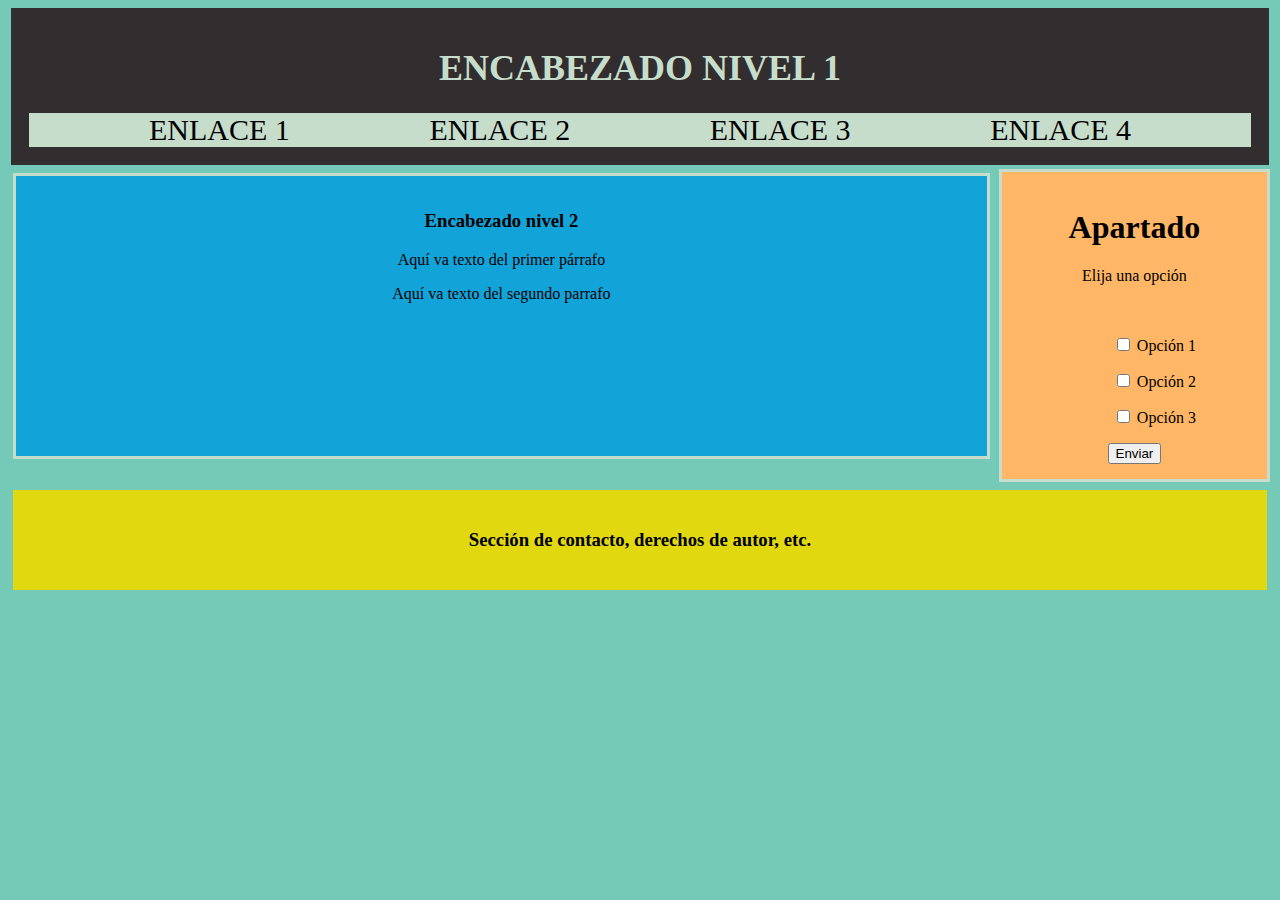
<file: entregable4/Index.html>
<!DOCTYPE html>
<html lang="en">

<head>
    <meta charset="UTF-8">
    <meta http-equiv="X-UA-Compatible" content="IE=edge">
    <meta name="viewport" content="width=device-width, initial-scale=1.0">
    <title>EntregarHTML</title>
    <style>
        header,
        div,
        aside,
        footer {
            text-align: center;
            margin: 5px;
        }

        div {
            background-color: #12A4D9;
            width: 70%;
            border: solid#C7DDCC 3px;
        }

        aside {
            width: 20%;
            background-color: #FFB666;
            border: #C7DDCC 3px;
        }
        a{
            color:black;
            text-decoration: none;
            font-size: 30px;
        }
    </style>
</head>

<body style="background-color:#75C9B7;">
    <header style="background-color:#322E2F; font-size: large; padding: 15px; border:3px; margin:3px;">
        <h1 style="color:#c7ddcc">ENCABEZADO NIVEL 1</h1>
        <nav style="background-color:#C7DDCC;
        padding:  10px;
        border: 3px;
        margin:3px; 
        justify-content: space-between; 
        display: flex;
        padding: 0px 120px 0px 120px;">
            <a href="https://google.com">ENLACE 1</a>
            <a href="https://www.facebook.com">ENLACE 2</a>
            <a href="https://www.instagram.com">ENLACE 3</a>
            <a href="http://twitter.com"> ENLACE 4</a>

        </nav>
    </header>
    <main style="display: flex;">
        <div style="background-color:#12A4D9; border:3px solid #c7ddcc; padding: 15px;  width: 80%;  height: 250px;">
            <h3><b>Encabezado nivel 2</b></h3>
            <p>Aquí va texto del primer párrafo</p>
            <p>Aquí va texto del segundo parrafo</p>
        </div>
        <aside
            style="background-color:#FFB666;border:3px solid #c7ddcc;padding: 15px;margin: 1px 2px 3px 4px;width:20%;height: 250%;">
            <h1><b>Apartado</b><br>
            </h1>
            <p>Elija una opción </p><br>
            <ul>
                <input type="checkbox" : <p> Opción 1</p>
                <input type="checkbox" : <p> Opción 2</p>
                <input type="checkbox" : <p> Opción 3</p>
            </ul>
            <button>Enviar</button>
        </aside>
    </main>
    <footer style="background-color:#e2d810; padding:20px; height: 60pxf ">
        <h3>Sección de contacto, derechos de autor, etc. </h3>
    </footer>
</body>

</html>
</file>
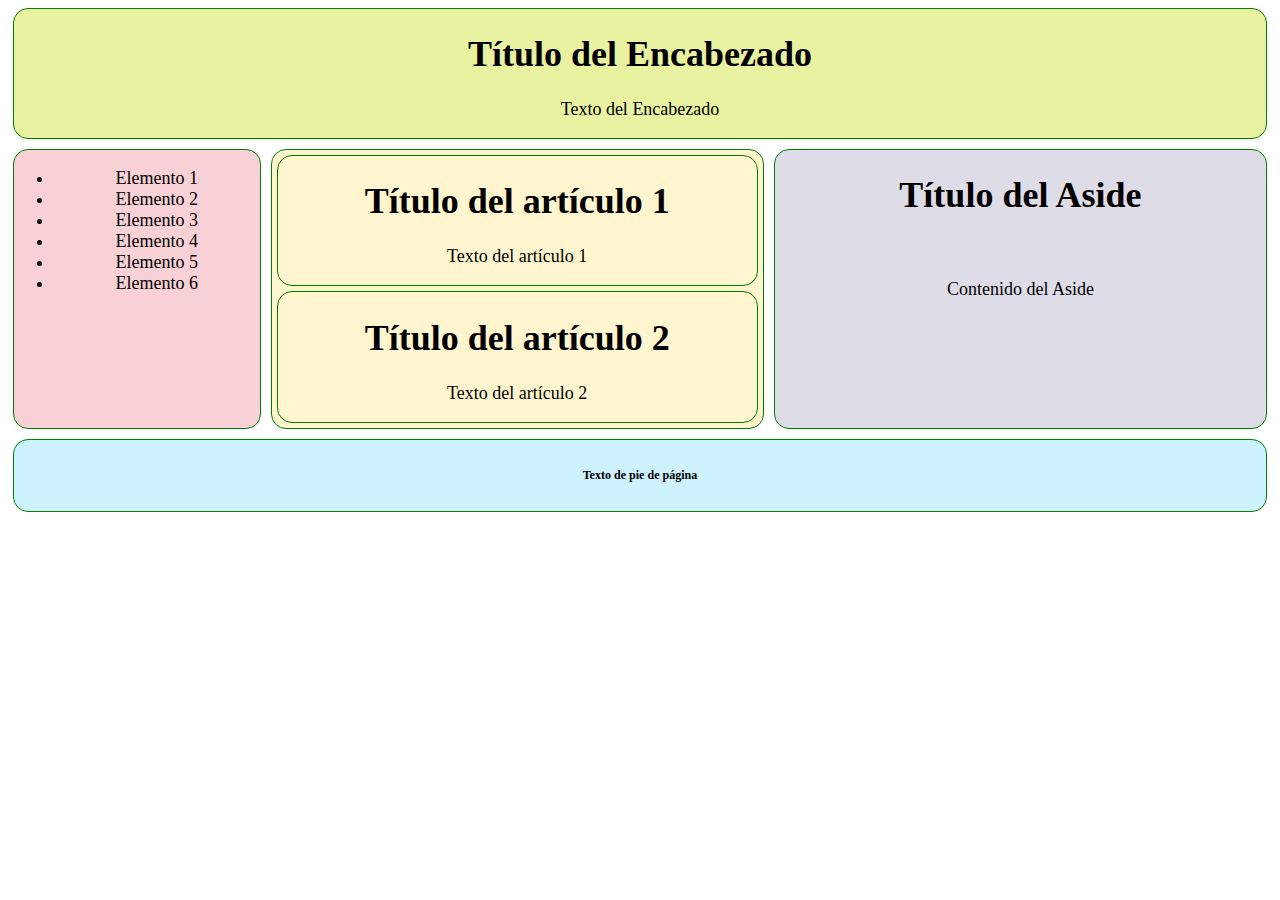
<file: estructuraHTML/index.html>
<!DOCTYPE html>
<html lang="en">

<head>
    <meta charset="UTF-8">
    <meta http-equiv="X-UA-Compatible" content="IE=edge">
    <meta name="viewport" content="width=device-width, initial-scale=1.0">
    <title>Document</title>
    <style>
        header,
        section,
        aside,
        article,
        footer,nav {
            text-align: center;
            font-size: large;
            /*background-color: pink;*/
            border: solid green 1px;
            border-radius: 15px;
            margin: 5px
        }

        div {
            display: flex;
        }
        section {
            width:40%;
            background-color: #FFF5CE;
        }
        nav{
            width: 20%;
            background-color: #F7D1D5;
        }
        aside{
            width: 40%;
            background-color: #DEDCE6;
        }
        footer { background-color: #CEF2FF;}
        header {background-color: #E8F2A1;}

        /* section{ 
            text-align: center;
            font-size: large;
            background-color: yellow;
            border: solid green 1px;
            border-radius: 15px;
        }
        article{ 
            text-align: center;
            font-size: large;
            background-color: burlywood;
            border: solid green 1px;
            border-radius: 15px;
        }
        aside{ 
            text-align: center;
            font-size: large;
            background-color: cornflowerblue;
            border: solid green 1px;
            border-radius: 15px;
        }
        footer{ 
            text-align: center;
            font-size: large;
            background-color: olivedrab;
            border: solid green 1px;
            border-radius: 15px;
        }*/
    </style>
</head>

<body>
    <header>
        <h1>Título del Encabezado</h1>
        <p>Texto del Encabezado</p>
    </header>
    <div>
        <nav>
            <ul>
                <li>Elemento 1</li>
                <li>Elemento 2</li>
                <li>Elemento 3</li>
                <li>Elemento 4</li>
                <li>Elemento 5</li>
                <li>Elemento 6</li>
            </ul>
        </nav>
        <section>
            <article>
                <h1>Título del artículo 1</h1>
                <p>Texto del artículo 1</p>
            </article>
            <article>
                <h1>Título del artículo 2</h1>
                <p>Texto del artículo 2</p>
            </article>
        </section>
        <aside>
            <h1>Título del Aside</h1><br>
            <p>Contenido del Aside</p>
        </aside>
    </div>
    <footer> 
        <h6>Texto de pie de página</h6>
    </footer>



</body>

</html>
</file>
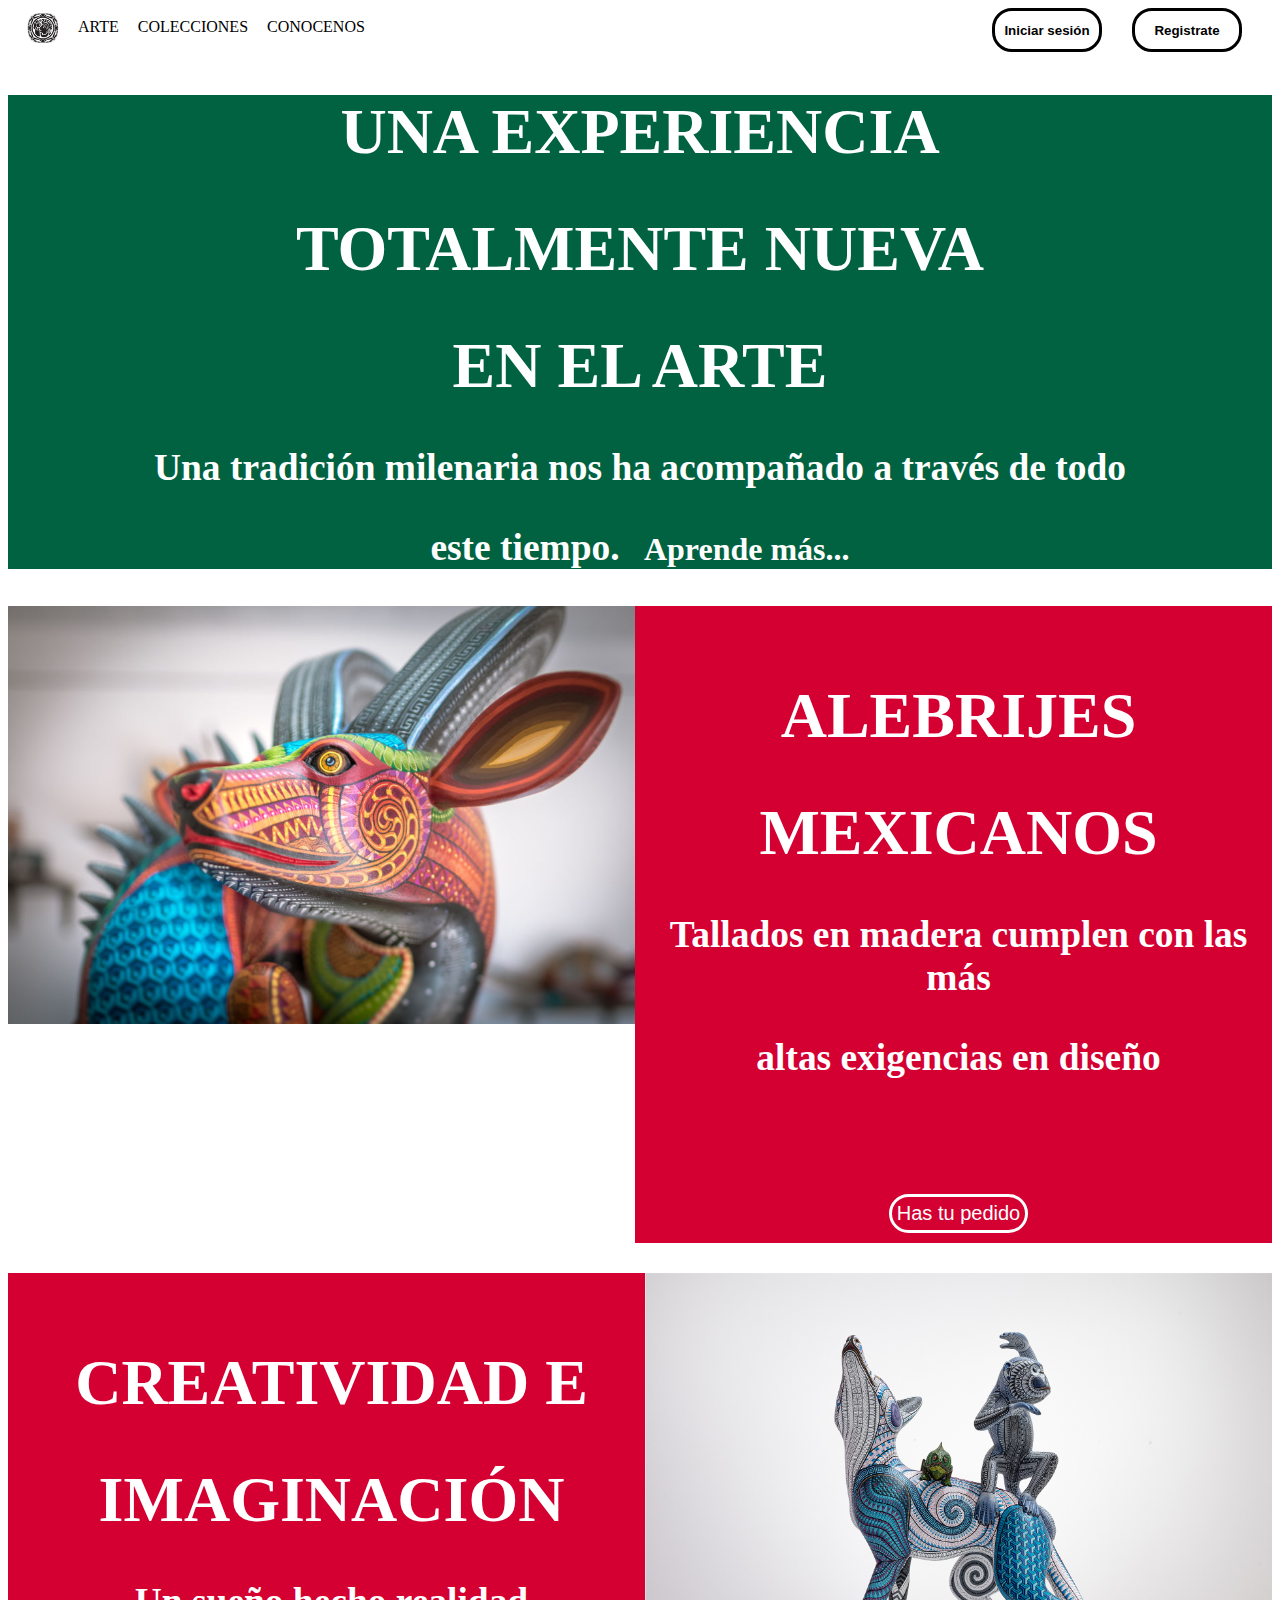
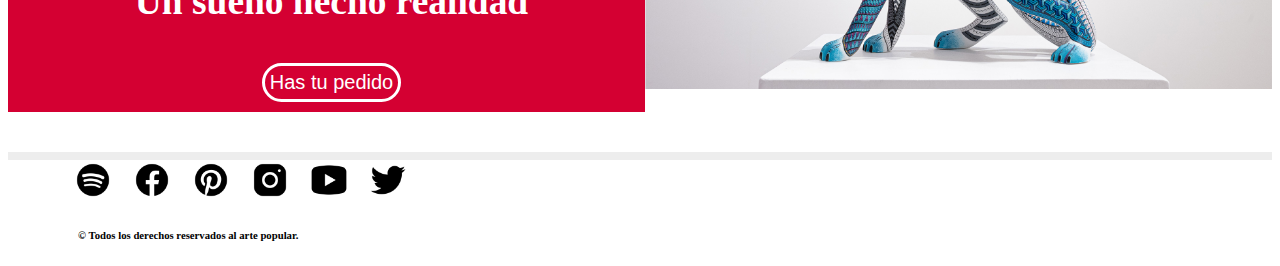
<file: final_final/index.html>
<!DOCTYPE html>
<html lang="en">
<head>
    <meta charset="UTF-8">
    <meta http-equiv="X-UA-Compatible" content="IE=edge">
    <meta name="viewport" content="width=device-width, initial-scale=1.0">
    <title>Entrega_final</title>
    <link rel="stylesheet" href="css/style.css">
</head>
    <heder style="display: flex; justify-content: space-between;">
    <div style="display: flex;">
        <a href="#home"><img class="logos" src="img/pngwing.com.png"></a>
        <nav>
            <a href="#arte">
                ARTE
            </a>
            <a href="#colecciones">
                COLECCIONES
            </a>
            <a href="#conocenos">
                CONOCENOS
            </a>
        </nav>
    </div>
    <div style="display: flex;">   
        <button class="btn">Iniciar sesión</button>
        <button class="btn">Registrate</button> 
    </div>
</heder>
    <div class="t1">
        <h1>UNA EXPERIENCIA</h1>
        <h1>TOTALMENTE NUEVA</h1> 
         <h1>EN EL ARTE</h1>
         <h3>Una tradición milenaria nos ha acompañado a través de todo</h3>
         <h3>este tiempo. <a style="color: white; font-size: xx-large; font: style 250px;" href="#aprende más">Aprende más...</a></h3>
    </div> 
  <section>  
    <div class="ciervo">
        <img style="width: 100%;" src="img/alebrijes-en-oaxaca-940x626.jpg">    
    </div>
    <aside class="t2">
        <h1>ALEBRIJES</h1>
        <h1>MEXICANOS</h1>
        <H3>Tallados en madera cumplen con las más</H3>
        <h3>altas exigencias en diseño</h3><br><br>
        <button class="btnrojo">Has tu pedido</button>
    </aside>
  </section>
  <section>
    <div class="t3">
        <h1>CREATIVIDAD E</h1>
        <h1>IMAGINACIÓN</h1>
        <h3>Un sueño hecho realidad</h3>
        <button class="btnrojo">Has tu pedido</button>
    </div>
    <aside class="armadillo">
        <img style="width: 100%;" src="img/voces4.jpg">
    </aside>
  </section>  
    <footer style="border-top: 8px solid #EDEDED;">
        <a href="#spotify"><img class="logos" src="img/spotify.png"></a>
        <a href="#facebook"><img class="logos" src="img/facebook-new.png"></a>
        <a href="#pinterest"><img class="logos" src="img/pinterest.png"></a>
        <a href="#instagram"><img class="logos" src="img/instagram-new.png"></a>
        <a href="#youtube"><img class="logos" src="img/youtube-play.png"></a>
        <a href="#twitter"><img class="logos" src="img/twitter--v1.png"></a>
    <div style=margin:20px>  
         <h6> &copy; Todos los derechos reservados al arte popular.</h6>
    </div>
    </footer>
</body>
</html>
</file>
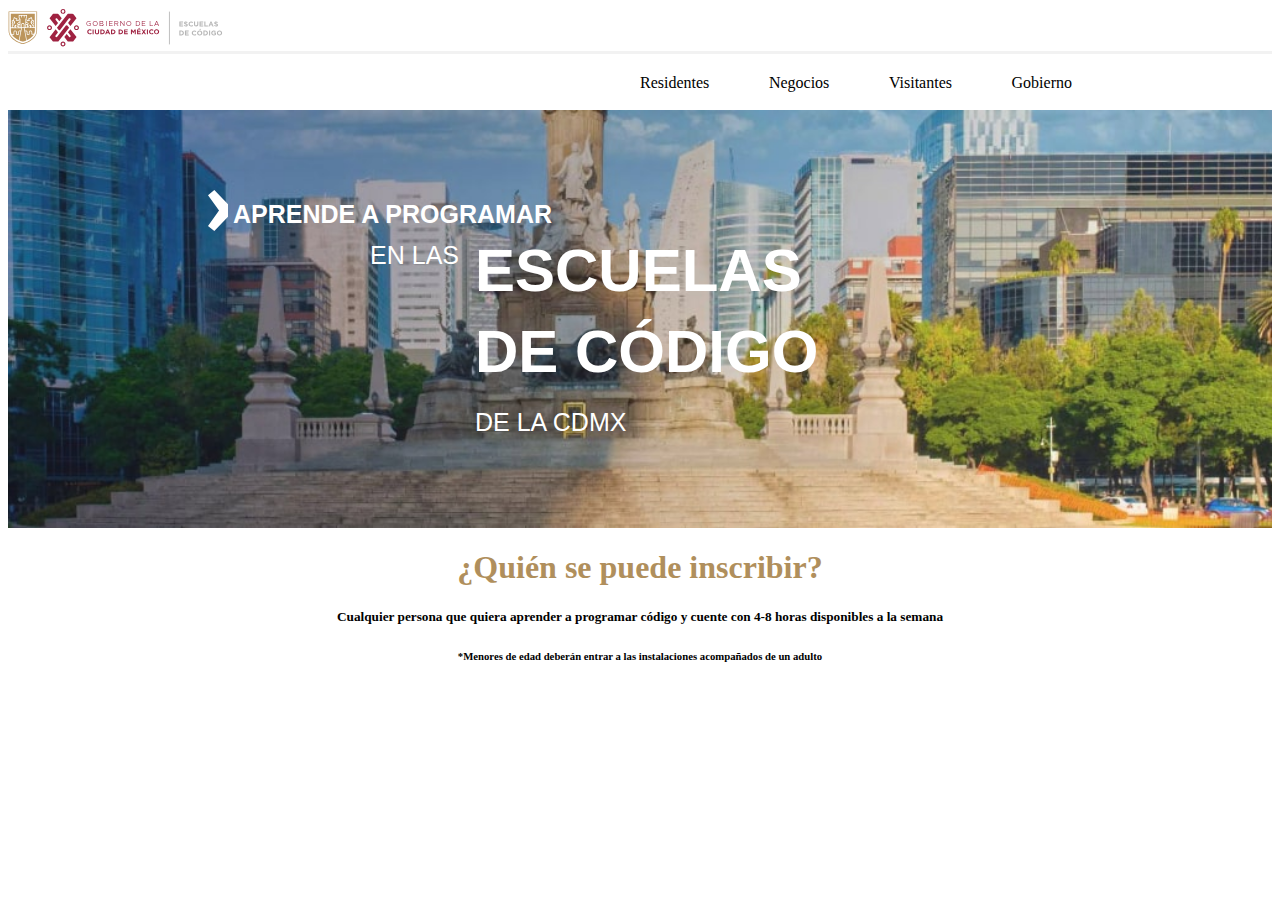
<file: practica/index.html>
<!DOCTYPE html>
<html lang="en">
<head>
    <meta charset="UTF-8">
    <meta http-equiv="X-UA-Compatible" content="IE=edge">
    <meta name="viewport" content="width=device-width, initial-scale=1.0">
    <link rel="stylesheet" href="css/style.css">
    <title>entregarlogocdmx</title>
</head>
<body>
    <header>
        <img src="img/logo.svg" alt="Gobierno de la Ciudad de México">
    </header>
    <nav> 
        <a href="https://cdmx.gob.mx/">
            Residentes
        </a>
        <a href="https://siapem.cdmx.gob.mx">
            Negocios
        </a>
        <a href="https://mexicocity.cdmx.gob.mx">
            Visitantes
        </a>
        <a href="https://gobierno.cdmx.gob.mx">
            Gobierno
        </a>
    </nav><br>
    <section class="cdmx">    
         <!-- <img src="img/hero.jpg" alt="heroe" sizes="100%" srcset="cover no repit">  -->
         <div><img src="img/hero-vector.svg" alt="viñeta flecha"></div>
         <div class="grid-letras">
            <div class="t1";><B>APRENDE A PROGRAMAR</B></div>
            <div class="t2">EN LAS</div>
            <div class="t3">ESCUELAS</div>
            <div class="t4">DE CÓDIGO</div>
            <div class="t5">DE LA CDMX</div>  
         </div>
    </section>
    <footer>
        <h1 style="color: #b08f5c;">
            ¿Quién se puede inscribir?
        </h1>
        <h5><b> Cualquier persona que quiera aprender a programar código y cuente con 4-8 horas disponibles a la semana</b></h5>
        <h6>*Menores de edad deberán entrar a las instalaciones acompañados de un adulto</h6>
    </footer>
</body>
</html>
</file>
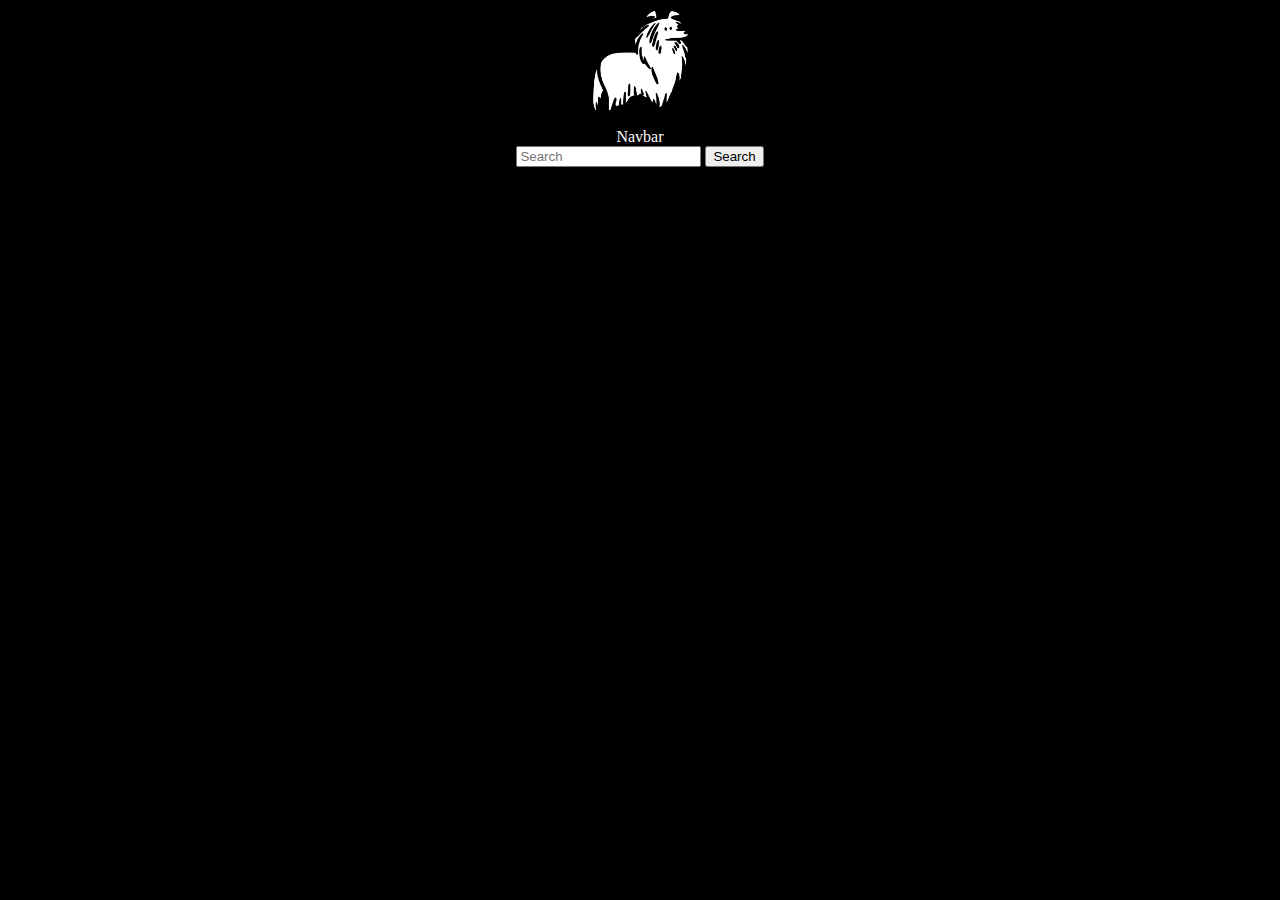
<file: Etiquetas/example/formularios/index.html>
<!DOCTYPE html>
<html lang="es">
    <head>
        <meta charset="UTF-8">
        <link rel="stylesheet" href="css/style.css">
        <link rel='stylesheet' href='https://cdn-uicons.flaticon.com/uicons-solid-rounded/css/uicons-solid-rounded.css'>
        <link href="https://cdn.jsdelivr.net/npm/bootstrap@5.1.3/dist/css/bootstrap.min.css" rel="stylesheet" integrity="sha384-1BmE4kWBq78iYhFldvKuhfTAU6auU8tT94WrHftjDbrCEXSU1oBoqyl2QvZ6jIW3" crossorigin="anonymous">
        <title>Algo</title>
    </head>
    <body  class="dark">
        <div>
            <header>
                <img src="img/animals_dog_6.png" alt="wolf" style="width: 100px;">
            </header>
            <nav class="navbar navbar-dark bg-dark">
                <div class="container-fluid">
                  <a class="navbar-brand">Navbar</a>
                  <form class="d-flex">
                    <input class="form-control me-2" type="search" placeholder="Search" aria-label="Search">
                    <button class="btn btn-outline-dark" type="submit">Search</button>
                  </form>
                </div>
              </nav>
        </div>
    </body>
    <script src="https://cdn.jsdelivr.net/npm/bootstrap@5.1.3/dist/js/bootstrap.bundle.min.js" integrity="sha384-ka7Sk0Gln4gmtz2MlQnikT1wXgYsOg+OMhuP+IlRH9sENBO0LRn5q+8nbTov4+1p" crossorigin="anonymous"></script>
</html>
</file>
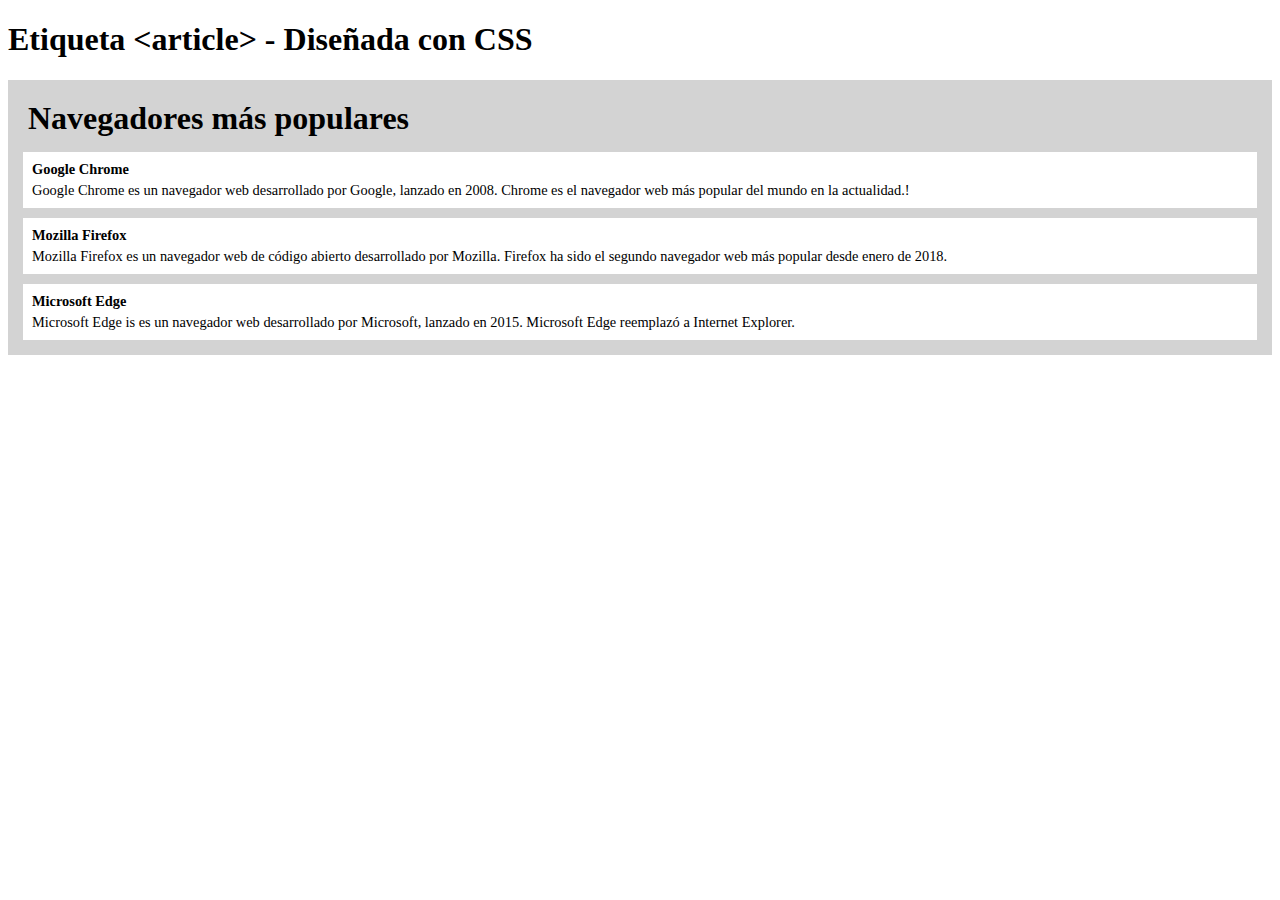
<file: Etiquetas/example/article.html>
<!DOCTYPE html>
<html>

<head>
    <style>
        .all-browsers {
            margin: 0;
            padding: 5px;
            background-color: lightgray;
        }

        .all-browsers h1,.browser {
            margin: 10px;
            padding: 5px;
        }

        .browser {
            background: white;
        }

        .browser>h2,
        p {
            margin: 4px;
            font-size: 90%;
        }
    </style>
</head>

<body>

    <h1>Etiqueta &lt;article&gt; - Diseñada con CSS</h1>

    <article class="all-browsers">
        <h1>Navegadores más populares</h1>
        <article class="browser">
            <h2>Google Chrome</h2>
            <p>Google Chrome es un navegador web desarrollado por Google, lanzado en 2008. Chrome es el navegador web
                más popular del mundo en la actualidad.!</p>
        </article>
        <article class="browser">
            <h2>Mozilla Firefox</h2>
            <p>Mozilla Firefox es un navegador web de código abierto desarrollado por Mozilla. Firefox ha sido el segundo navegador web más popular desde enero de 2018.</p>
        </article>
        <article class="browser">
            <h2>Microsoft Edge</h2>
            <p>Microsoft Edge is es un navegador web desarrollado por Microsoft, lanzado en 2015. Microsoft Edge reemplazó a Internet Explorer.</p>
        </article>
    </article>

</body>

</html>
</file>
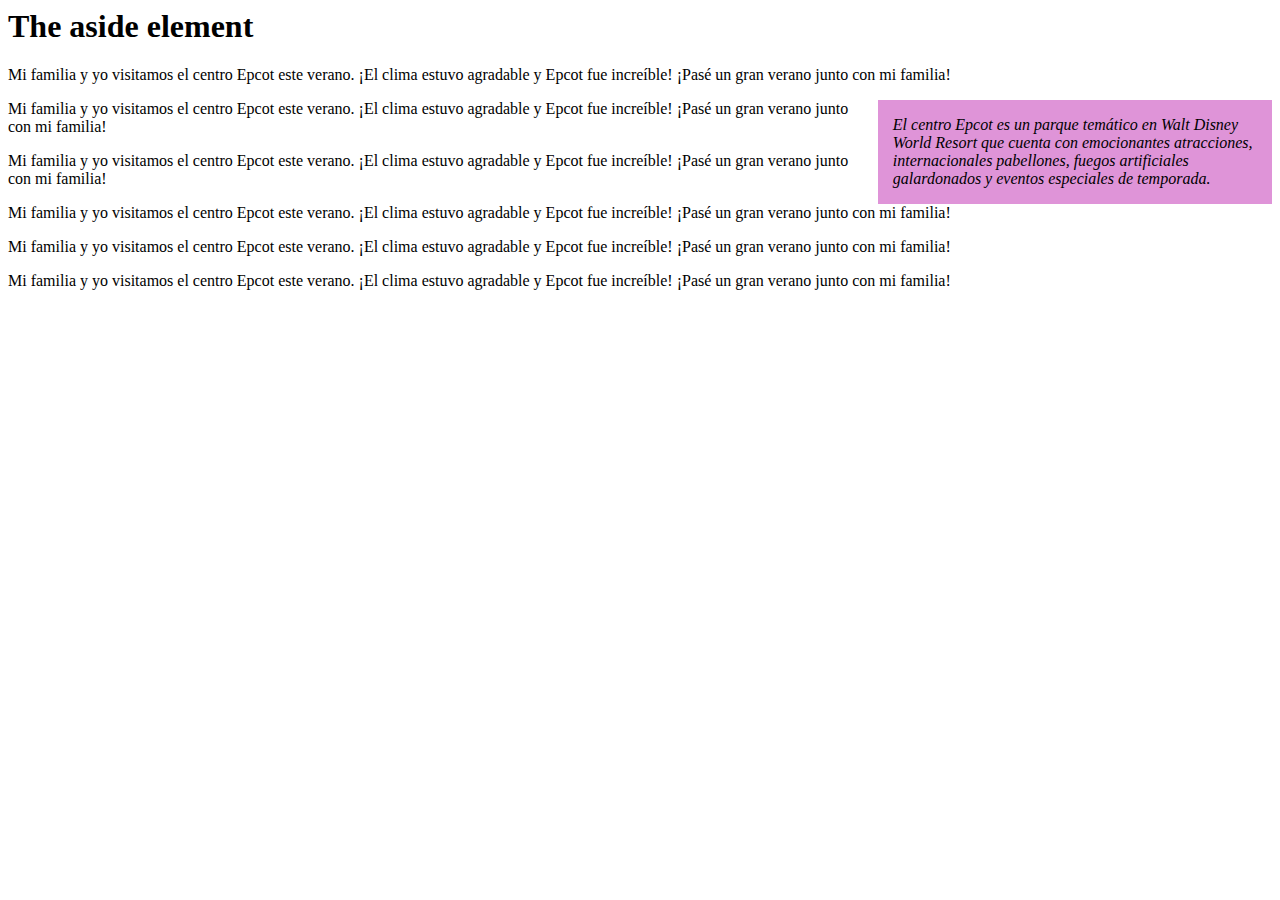
<file: Etiquetas/example/aside.html>
<html lang="en">

<head>
    <style>
        aside {
            width: 30%;
            padding-left: 15px;
            margin-left: 15px;
            float: right;
            font-style: italic;
            background-color: rgba(178, 0, 163, 0.421);
        }
    </style>
</head>

<body>

    <h1>The aside element</h1>

    <p>Mi familia y yo visitamos el centro Epcot este verano. ¡El clima estuvo agradable y Epcot fue increíble! ¡Pasé un
        gran verano junto con mi familia!</p>

    <aside>
        <p>
            El centro Epcot es un parque temático en Walt Disney World Resort que cuenta con emocionantes atracciones,
            internacionales
            pabellones, fuegos artificiales galardonados y eventos especiales de temporada.</p>
    </aside>

    <p>Mi familia y yo visitamos el centro Epcot este verano. ¡El clima estuvo agradable y Epcot fue increíble! ¡Pasé un gran verano junto con mi familia!</p>
    <p>Mi familia y yo visitamos el centro Epcot este verano. ¡El clima estuvo agradable y Epcot fue increíble! ¡Pasé un gran verano junto con mi familia!</p>
    <p>Mi familia y yo visitamos el centro Epcot este verano. ¡El clima estuvo agradable y Epcot fue increíble! ¡Pasé un gran verano junto con mi familia!</p>
    <p>Mi familia y yo visitamos el centro Epcot este verano. ¡El clima estuvo agradable y Epcot fue increíble! ¡Pasé un gran verano junto con mi familia!</p>
    <p>Mi familia y yo visitamos el centro Epcot este verano. ¡El clima estuvo agradable y Epcot fue increíble! ¡Pasé un gran verano junto con mi familia!</p>

</body>

</html>
</file>
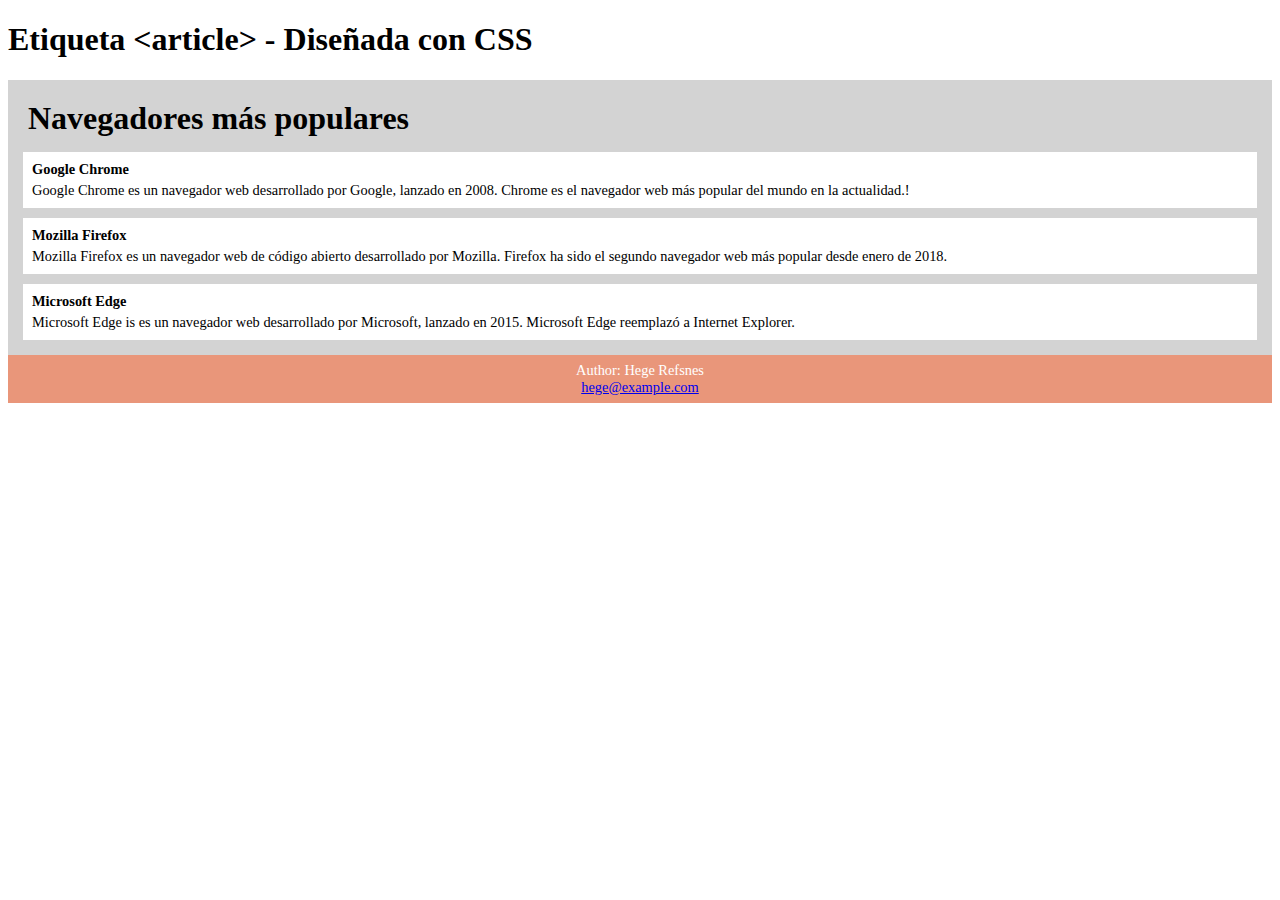
<file: Etiquetas/example/footer.html>
<!DOCTYPE html>
<html>

<head>
    <style>
        .all-browsers {
            margin: 0;
            padding: 5px;
            background-color: lightgray;
        }

        .all-browsers h1,
        .browser {
            margin: 10px;
            padding: 5px;
        }

        .browser {
            background: white;
        }

        .browser>h2,
        p {
            margin: 4px;
            font-size: 90%;
        }

        footer {
            text-align: center;
            padding: 3px;
            background-color: DarkSalmon;
            color: white;
        }
    </style>
</head>

<body>

    <h1>Etiqueta &lt;article&gt; - Diseñada con CSS</h1>

    <article class="all-browsers">
        <h1>Navegadores más populares</h1>
        <article class="browser">
            <h2>Google Chrome</h2>
            <p>Google Chrome es un navegador web desarrollado por Google, lanzado en 2008. Chrome es el navegador web
                más popular del mundo en la actualidad.!</p>
        </article>
        <article class="browser">
            <h2>Mozilla Firefox</h2>
            <p>Mozilla Firefox es un navegador web de código abierto desarrollado por Mozilla. Firefox ha sido el
                segundo navegador web más popular desde enero de 2018.</p>
        </article>
        <article class="browser">
            <h2>Microsoft Edge</h2>
            <p>Microsoft Edge is es un navegador web desarrollado por Microsoft, lanzado en 2015. Microsoft Edge
                reemplazó a Internet Explorer.</p>
        </article>
    </article>
    <footer>
        <p>Author: Hege Refsnes<br>
            <a href="mailto:hege@example.com">hege@example.com</a>
        </p>
    </footer>
</body>

</html>
</file>
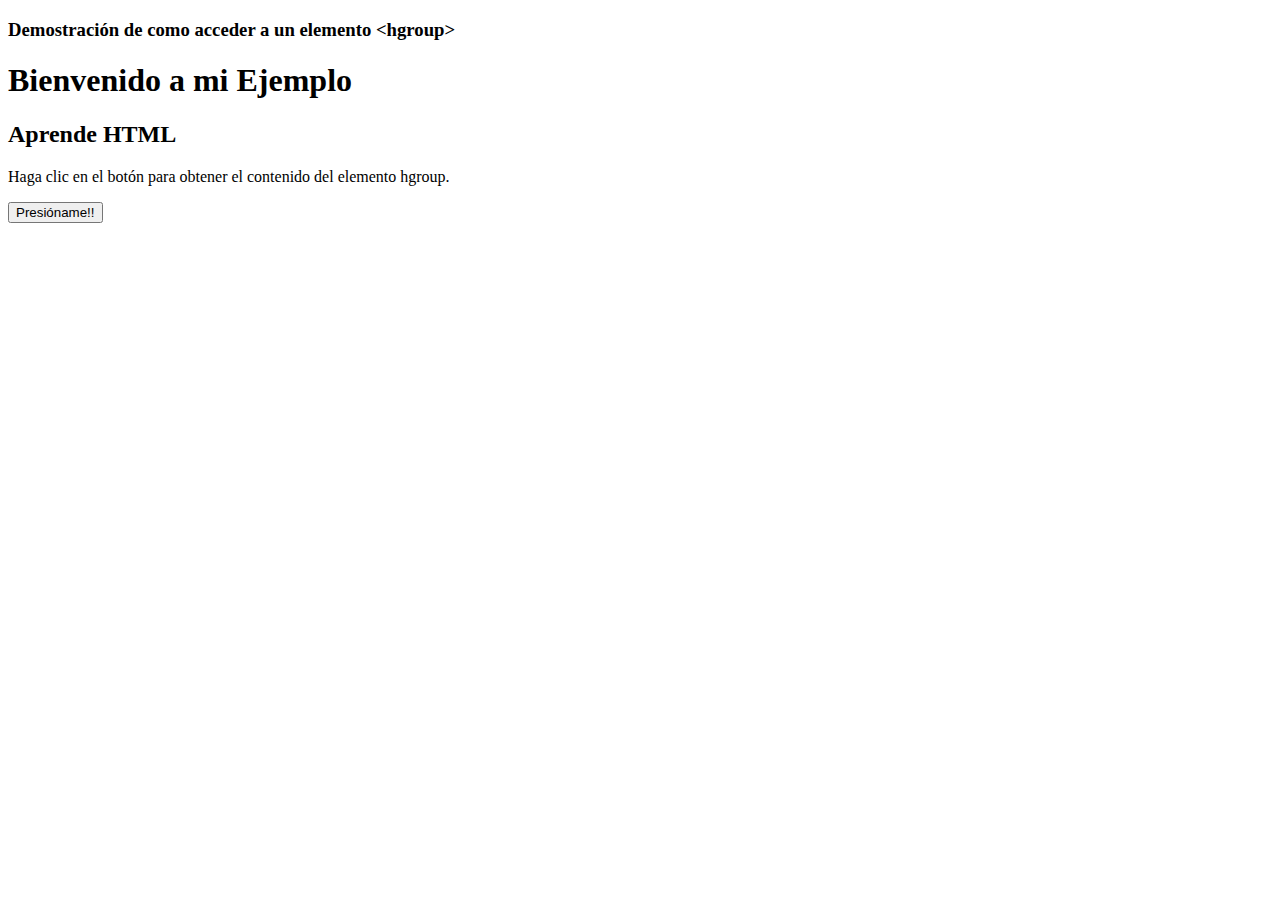
<file: Etiquetas/example/hgroup.html>
<!DOCTYPE html>
<html>
<body>

<h3>Demostración de como acceder a un elemento &lt;hgroup&gt;</h3>

<hgroup id="miHgroup">
  <h1>Bienvenido a mi Ejemplo</h1>
  <h2>Aprende HTML</h2>
</hgroup>

<p>Haga clic en el botón para obtener el contenido del elemento hgroup.</p>

<button onclick="miFuncion()">Presióname!!</button>

<p id="demo"></p>

<script>
function miFuncion() {
  var x = document.getElementById("miHgroup").innerHTML;
  document.getElementById("demo").innerHTML = x;
}
</script>

</body>
</html>
</file>
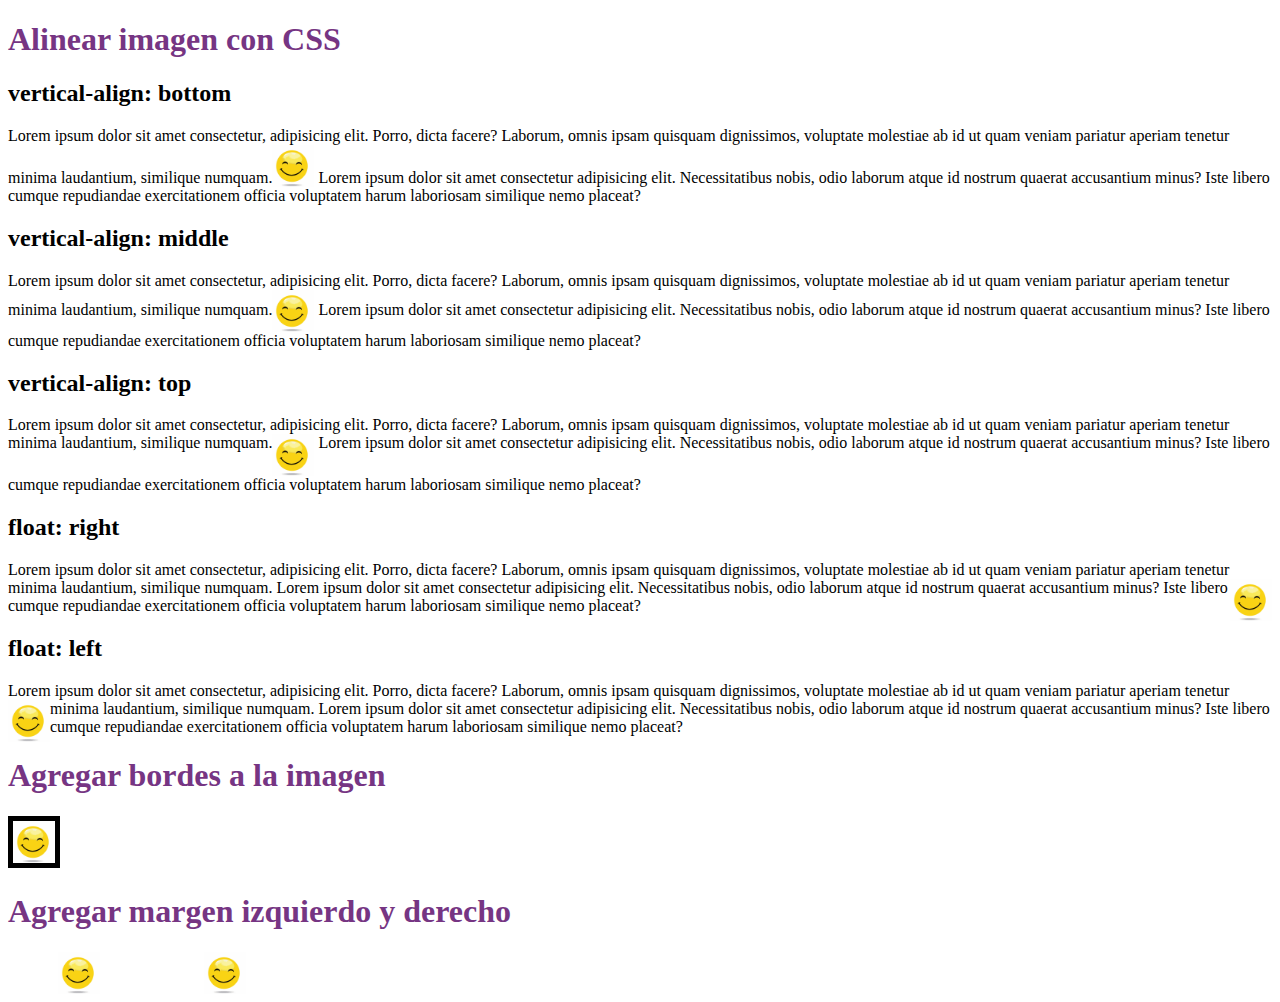
<file: Etiquetas/example/img.html>
<!DOCTYPE html>
<html>

<body>
    <style>
        h1 {
            color: rgb(118, 53, 131);
        }
    </style>
    <h1>Alinear imagen con CSS</h1>

    <h2>vertical-align: bottom</h2>
    <p>
        Lorem ipsum dolor sit amet consectetur, adipisicing elit. Porro, dicta facere? Laborum, omnis ipsam quisquam
        dignissimos, voluptate molestiae ab id ut quam veniam pariatur aperiam tenetur minima laudantium, similique
        numquam.<img src="../img/smiley.gif" alt="Smiley face" width="42" height="42" style="vertical-align:bottom">
        Lorem ipsum dolor sit amet consectetur adipisicing elit. Necessitatibus nobis, odio laborum atque id nostrum
        quaerat accusantium minus? Iste libero cumque repudiandae exercitationem officia voluptatem harum laboriosam
        similique nemo placeat?
    </p>

    <h2>vertical-align: middle</h2>
    <p>
        Lorem ipsum dolor sit amet consectetur, adipisicing elit. Porro, dicta facere? Laborum, omnis ipsam quisquam
        dignissimos, voluptate molestiae ab id ut quam veniam pariatur aperiam tenetur minima laudantium, similique
        numquam.<img src="../img/smiley.gif" alt="Smiley face" width="42" height="42" style="vertical-align:middle">
        Lorem ipsum dolor sit amet consectetur adipisicing elit. Necessitatibus nobis, odio laborum atque id nostrum
        quaerat accusantium minus? Iste libero cumque repudiandae exercitationem officia voluptatem harum laboriosam
        similique nemo placeat?
    </p>

    <h2>vertical-align: top</h2>
    <p>
        Lorem ipsum dolor sit amet consectetur, adipisicing elit. Porro, dicta facere? Laborum, omnis ipsam quisquam
        dignissimos, voluptate molestiae ab id ut quam veniam pariatur aperiam tenetur minima laudantium, similique
        numquam.<img src="../img/smiley.gif" alt="Smiley face" width="42" height="42" style="vertical-align:top">
        Lorem ipsum dolor sit amet consectetur adipisicing elit. Necessitatibus nobis, odio laborum atque id nostrum
        quaerat accusantium minus? Iste libero cumque repudiandae exercitationem officia voluptatem harum laboriosam
        similique nemo placeat?
    </p>

    <h2>float: right</h2>
    <p>
        Lorem ipsum dolor sit amet consectetur, adipisicing elit. Porro, dicta facere? Laborum, omnis ipsam quisquam
        dignissimos, voluptate molestiae ab id ut quam veniam pariatur aperiam tenetur minima laudantium, similique
        numquam.<img src="../img/smiley.gif" alt="Smiley face" width="42" height="42" style="float:right">
        Lorem ipsum dolor sit amet consectetur adipisicing elit. Necessitatibus nobis, odio laborum atque id nostrum
        quaerat accusantium minus? Iste libero cumque repudiandae exercitationem officia voluptatem harum laboriosam
        similique nemo placeat?
    </p>

    <h2>float: left</h2>
    <p>
        Lorem ipsum dolor sit amet consectetur, adipisicing elit. Porro, dicta facere? Laborum, omnis ipsam quisquam
        dignissimos, voluptate molestiae ab id ut quam veniam pariatur aperiam tenetur minima laudantium, similique
        numquam.<img src="../img/smiley.gif" alt="Smiley face" width="42" height="42" style="float:left">
        Lorem ipsum dolor sit amet consectetur adipisicing elit. Necessitatibus nobis, odio laborum atque id nostrum
        quaerat accusantium minus? Iste libero cumque repudiandae exercitationem officia voluptatem harum laboriosam
        similique nemo placeat?
    </p>
    <h1>Agregar bordes a la imagen</h1>
    <img src="../img/smiley.gif" alt="Smiley face" width="42" height="42" style="border:5px solid black">
    <h1>Agregar margen izquierdo y derecho</h1>
    <img src="../img/smiley.gif" alt="Smiley face" width="42" height="42" style="vertical-align:middle;margin:0px 50px">
    <img src="../img/smiley.gif" alt="Smiley face" width="42" height="42" style="vertical-align:middle;margin:0px 50px">

</body>

</html>
</file>
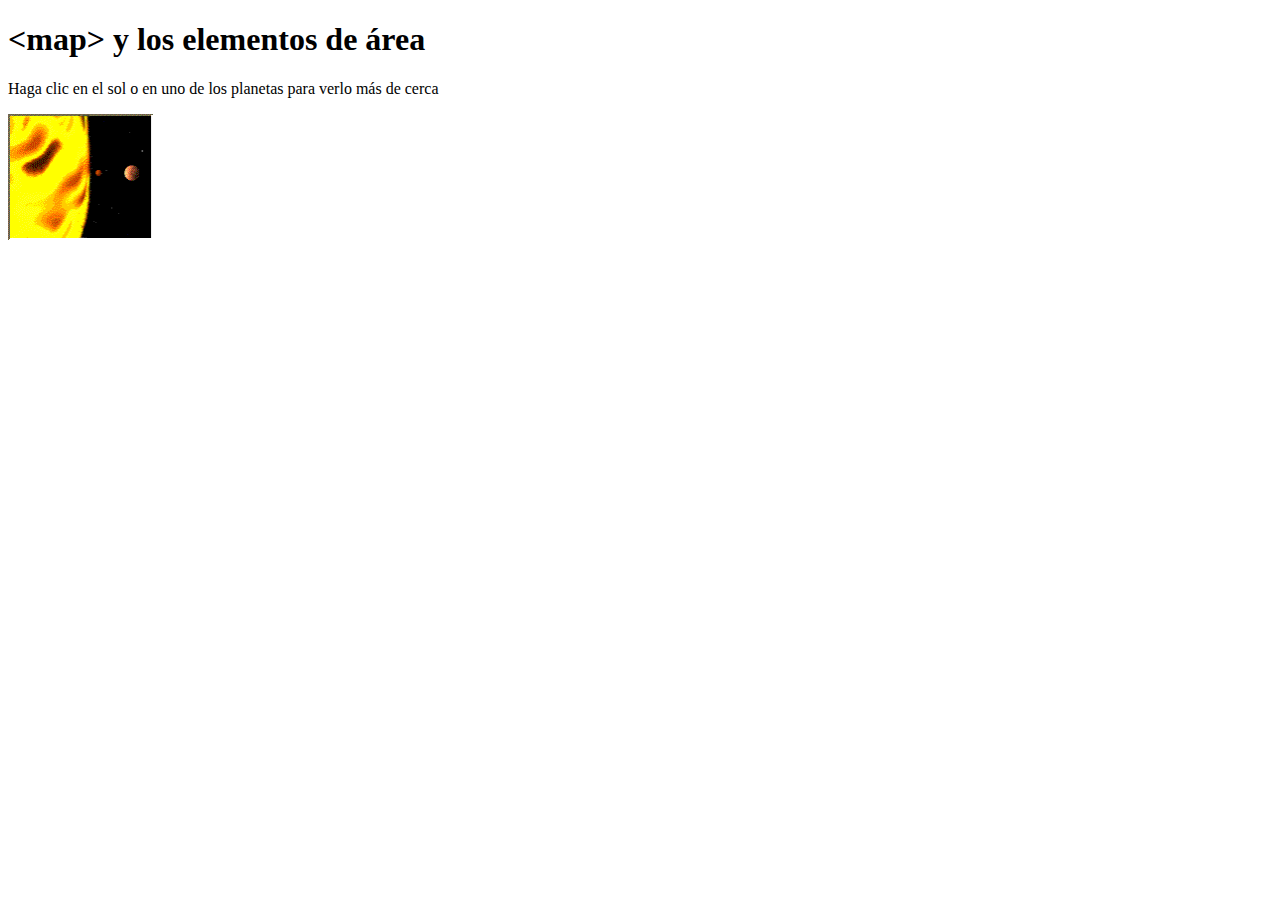
<file: Etiquetas/example/map.html>
<!DOCTYPE html>
<html>
<body>

<h1>&lt;map&gt; y los elementos de área</h1>

<p>Haga clic en el sol o en uno de los planetas para verlo más de cerca</p>

<img src="../img/planets.gif" width="145" height="126" alt="Planets" usemap="#planetmap">

<map name="planetmap">
  <area shape="rect" coords="0,0,82,126" alt="Sol" href="../img/sol.jpg">
  <area shape="circle" coords="90,58,3" alt="Mercurio" href="../img/mercurio.jpg">
  <area shape="circle" coords="124,58,8" alt="Venus" href="../img/venus.jpg">
</map>

</body>
</html>
</file>
<file: final_final/css/style.css>
header {
    display: flex;
}

a {
    color: black;
    text-decoration: none;
    font-size: 16px;
    margin-left: 15px;
}

nav {
    /* background-color: aquamarine;*/
    color: black;
    text-decoration: none;
    margin-top: 10px;
    margin-right: 35px;

}

div {
    text-decoration: none;
}

.t1 {
    background-color: #016241;
    color: white;
    text-align: center;
    font-size: xx-large;
    font-weight: bolder;
}

section {
    display: flex;
    margin-top: 30px;
    margin: bottom 30px;
}

.t2,
.t3 {
    width: 50%;
    background-color: #D40032;
    color: white;
    text-align: center;
    font-size: xx-large;
    padding: 30px 0px 10px 10px;
}

.ciervo {
    width: 50%;
}

.armadillo {
    width: 50%;
}

footer {
    /*background-color: aquamarine;*/
    margin-top: 40px;
    border-top: 20px solid #ec1313;
    padding: 0px 0px 0px 50px;
}

.logos {
    width: 40px;
}

.btnrojo {
    background-color: #D40032;
    border: solid white 3px;
    border-radius: 20px;
    color: white;
    padding: 5px;
    font-size: 20px;
}

.btnrojo:hover {
    background-color: white;
    color: #D40032;
}
.btn{
    border:solid black 3px;
    border-radius:20px;
    margin-right: 30px;
    width: 110px;
    background-color: white;
    font-weight: bold;
}
.btn:hover{
    background-color: black;
    color: white;
}
</file>
<file: practica/css/style.css>
header{border-bottom: 3px solid #f2f2f2;}
a{
    color:black;
    text-decoration: none;
    font-size: 16px;
}
nav {
justify-content: space-between; 
display: flex;
margin-left: 50%;
padding-right: 200px;
padding-top: 20px;
}
.cdmx{
    background: url(../img/hero.jpg)100%/ cover no-repeat;
    height: 338px;
    display: flex;
    padding: 80px 30px 0px 200px;  
        /*arriba der abajo izq*/
}
.cdmx img{
    width: 20px;}
/*.cdmx
p{color: white;}*/
.grid-letras
{display:grid;
grid-template-columns: 120px 120px 450px;
 grid-gap: 1px;
grid-template-rows: 40px 80px 90px 80px;
margin: 5px;}
.t1, .t2, .t3, .t4, .t5{ color: white;
}
.t1 {/*background-color: #b08;*/ grid-column: 1/4; font-family:  Verdana, Geneva, Tahoma, sans-serif;
     font-size: 25px; text-align: left; padding: 5px 15px 0px 0px;}
.t2 {/*background-color: blue;*/ grid-column: 2/2; font-family: Verdana, Geneva, Tahoma, sans-serif; 
    font-size: 25px;  text-align: right; padding: 5px 15px 0px 0px;}
.t3 {/*background-color: blue;*/ grid-column: 3/4; font-family: Verdana, Geneva, Tahoma, sans-serif;
     text-align: left;}
.t4 {/*background-color: #70b05c;*/grid-column: 3/4; font-family: Verdana, Geneva, Tahoma, sans-serif; 
     text-align: left;}
.t5 {/*background-color: #b080b0;*/ grid-column: 3/4; font-family: Verdana, Geneva, Tahoma, sans-serif;
    font-size: 25px;  text-align: left;}
 .t3, .t4 {font-size: 60px;  font-weight: 900;}   
footer {
    text-align: center;
    margin: 5px;
}
</file>
<file: Etiquetas/example/formularios/css/style.css>
.dark{
  background-color: black;
  text-align: center;
}
.contenedor-grid-1 {
  display: grid;
  grid-template-columns: auto;
}
.contenedor-grid-1 > div {
  line-height: 100px;
  font-weight: bold;
  font-size: 30px;
  text-align: center;
  color: white;
}
.contenedor-grid {
    display: grid;
    grid-template-columns: auto auto;
}
.contenedor-grid > div {
  line-height: 225px;
  font-weight: bold;
  font-size: 30px;
  text-align: center;
  color: white;
}
.elemento-exp {
  grid-column-start: 2;
  grid-column-end: 3;
  grid-row-start: 1;
  grid-row-end: 3;
}
/* Página Tributo de Armando*/
.main{
  background-color: rgb(0, 0, 0);
  height: 150px;
  text-align: center;
}
.main h1{
  color: rgb(6, 10, 10);
  font-size: 50px;
}
.figure{
  background-color: white;
  padding: 50px;
  text-align: center;
}
.figure img{
  max-width: 100%;
  height: auto;
}
.texto{
  text-align: justify;
  width: 500px;
}
.seccion{
  display: flex;
  justify-content: center;
}
/*Página de encuestas*/
.enc{
  background-color: black;
  background-image: url("https://picsum.photos/id/911/1920/1080");
  max-width: 100%;
  max-height: auto;
  text-align: center;
  font-family: Arial, Helvetica, sans-serif;
}
.terms{
  background-color: black;
  background-image: url("https://picsum.photos/id/769/1920/1080");
}
.cont_e{
  width: 800px;
  background-color: black;
  opacity: 50%;
}
.divCont{
  width: 60%;
  max-width: 60%;
  max-height: fit-content;
  margin-left: auto;
  margin-right: auto;
  padding-top: 5px;
  font-size: x-large;
}
.bg_div{
  background-color: rgba(0, 0, 0, 0.752);
  border-radius: 20px;
  text-align: center;
  color: beige;
  font-family: 'Gill Sans', 'Gill Sans MT', Calibri, 'Trebuchet MS', sans-serif;
}
.inline{
  display: flex;
  max-width: 100%;
  max-height: min-content;
}
.form_i{
  width: 50%;
  text-align: left;

}
.sub{
  padding-right: 30px;
  padding-top: 50px;
  padding-bottom: 50px;
  text-align: end;
}
.sub button{
  width: 90px;
  height: 40px;
  border-radius: 5px;
  background-color: #a18cd1;
  font-weight: bold;
  color: white;
}
.subt{
  text-align: start;
  margin-left: auto; 
  margin-right: auto; 
  width: 60%;
}
/*.inp{
  height: 30px;
  border-radius: 10%;
  text-size-adjust: unset;
}*/
input[type=text]{
  -webkit-border-radius: 20px;
  -moz-border-radius: 20px;
  border-radius: 10px;
  border: 2px solid purple;
  color: #a18cd1;
  width: 230px;
  height: 30px;
  padding-left: 10px;
  }
  input[type=email]{
    -webkit-border-radius: 20px;
    -moz-border-radius: 20px;
    border-radius: 10px;
    border: 2px solid purple;
    color: #a18cd1;
    width: 81%;
    height: 30px;
    padding-left: 10px;
    }
  
input[type=text]:focus {
  outline: none;
  border: 3px solid #a18cd1;
  color: rgb(28, 28, 28);
  font-size: small;

}
input[type=email]:focus {
  outline: none;
  border: 3px solid #a18cd1;
  color: rgb(28, 28, 28);
  font-size: small;
}
input[type=password]{
  -webkit-border-radius: 20px;
  -moz-border-radius: 20px;
  border-radius: 10px;
  border: 2px solid purple;
  color: #a18cd1;
  width: 81%;
  height: 30px;
  padding-left: 10px;
  }

input[type=password]:focus {
outline: none;
border: 3px solid #a18cd1;
color: rgb(28, 28, 28);
font-size: small;

}
.lab{
  padding-top: 20px;
  padding-bottom: 9px;
}
.radio{
  text-align: left;
}
input[type='radio']{
  -webkit-appearance: none;
  -moz-appearance: none;
  width: 13px;
  height: 13px;
  border-radius: 50%;
  position: relative;
  background-color: lightgrey;
  background-clip: content-box;
  display: inline-block;
  content: 'Femenino';
  visibility: visible;
  border: 2px solid white;
}

input[type='radio']:checked{
  background-color: purple;
}
.tyc{
  padding: auto;
  font-size: medium;
  text-align: left;
}
a{
  color: #fcfcfc;
}
a:hover{
  color: #a18cd1;
}
input[type='checkbox']{
  -webkit-appearance: none;
  -moz-appearance: none;
  width: 12px;
  height: 12px;
  border-radius: 2px;
  position: relative;
  background-color: lightgrey;
  visibility: visible;
  border: 2px solid white;
  margin-top: auto;
  margin-bottom: auto;
}
input[type='checkbox']:checked{
  background-color: purple;
}
.txt_tyc{
  font-size: large; 
  color: beige;
  font-family: 'Times New Roman', Times, serif; 
  font-style: oblique; 
  width: 60%;
  margin-left: auto; 
  margin-right: auto; 
  text-align: justify;
}
</file>
